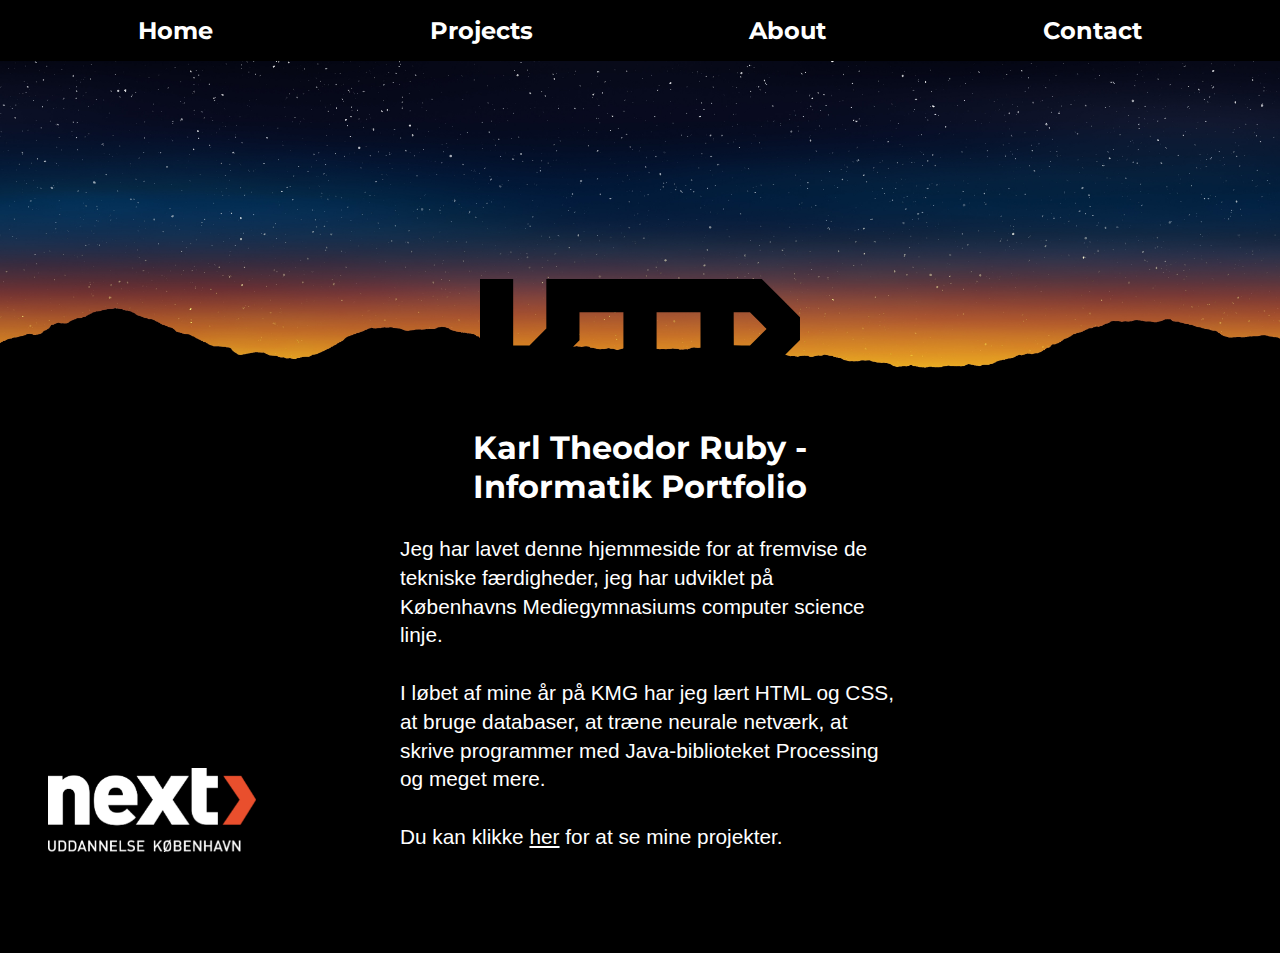
<file: index.html>
<!DOCTYPE html>
<html lang="en">
  <head>
    <meta charset="UTF-8" />
    <meta http-equiv="X-UA-Compatible" content="IE=edge" />
    <meta name="viewport" content="width=device-width, initial-scale=1.0" />
    <link rel="stylesheet" href="style.css" />
    <link rel="stylesheet" href="navbar.css" />
    <title>Informatik Portfolio - Home</title>
  </head>

  <body>
    <div id="navbar">
      <ul id="navlinks">
        <li><a href="index.html">Home</a></li>
        <li><a href="projects.html">Projects</a></li>
        <li><a href="about.html">About</a></li>
        <li><a href="contact.html">Contact</a></li>
      </ul>
    </div>

    <img src="banner.jpg" alt="nej" id="banner" />
    <img src="logo.svg" alt="logo" id="logo" />
    <div id="content">
      <h1>Karl Theodor Ruby - Informatik Portfolio</h1>

      <div class="textbox">
        <p class="maintext">
          Jeg har lavet denne hjemmeside for at fremvise de tekniske
          færdigheder, jeg har udviklet på Københavns Mediegymnasiums computer
          science linje.
          <br />
          <br />
          I løbet af mine år på KMG har jeg lært HTML og CSS, at bruge
          databaser, at træne neurale netværk, at skrive programmer med
          Java-biblioteket Processing og meget mere.
          <br />
          <br />
          Du kan klikke <a href="projects.html" class="maintext">her</a> for at
          se mine projekter.
        </p>
        <a href=""></a>
      </div>
    </div>
    <img src="next.png" alt="kmg logo" id="next" />
  </body>
</html>
</file>
<file: about.html>
<!DOCTYPE html>
<html lang="en">

<head>
    <meta charset="UTF-8">
    <meta http-equiv="X-UA-Compatible" content="IE=edge">
    <meta name="viewport" content="width=device-width, initial-scale=1.0">
    <link rel="stylesheet" href="style.css">
    <link rel="stylesheet" href="navbar.css">
    <title>Informatik Portfolio - About</title>
</head>


<body>
    <div id="navbar">
        <ul id="navlinks">
            <li><a href="index.html">Home</a></li>
            <li><a href="projects.html">Projects</a></li>
            <li><a href="about.html">About</a></li>
            <li><a href="contact.html">Contact</a></li>
        </ul>
    </div>
</body>

</html>
</file>
<file: contact.html>
<!DOCTYPE html>
<html lang="en">
  <head>
    <meta charset="UTF-8" />
    <meta http-equiv="X-UA-Compatible" content="IE=edge" />
    <meta name="viewport" content="width=device-width, initial-scale=1.0" />
    <link rel="stylesheet" href="style.css" />
    <link rel="stylesheet" href="navbar.css" />
    <title>Informatik Portfolio - Contact</title>
  </head>

  <body>
    <div id="navbar">
      <ul id="navlinks">
        <li><a href="index.html">Home</a></li>
        <li><a href="projects.html">Projects</a></li>
        <li><a href="about.html">About</a></li>
        <li><a href="contact.html">Contact</a></li>
      </ul>
    </div>
  </body>
</html>
</file>
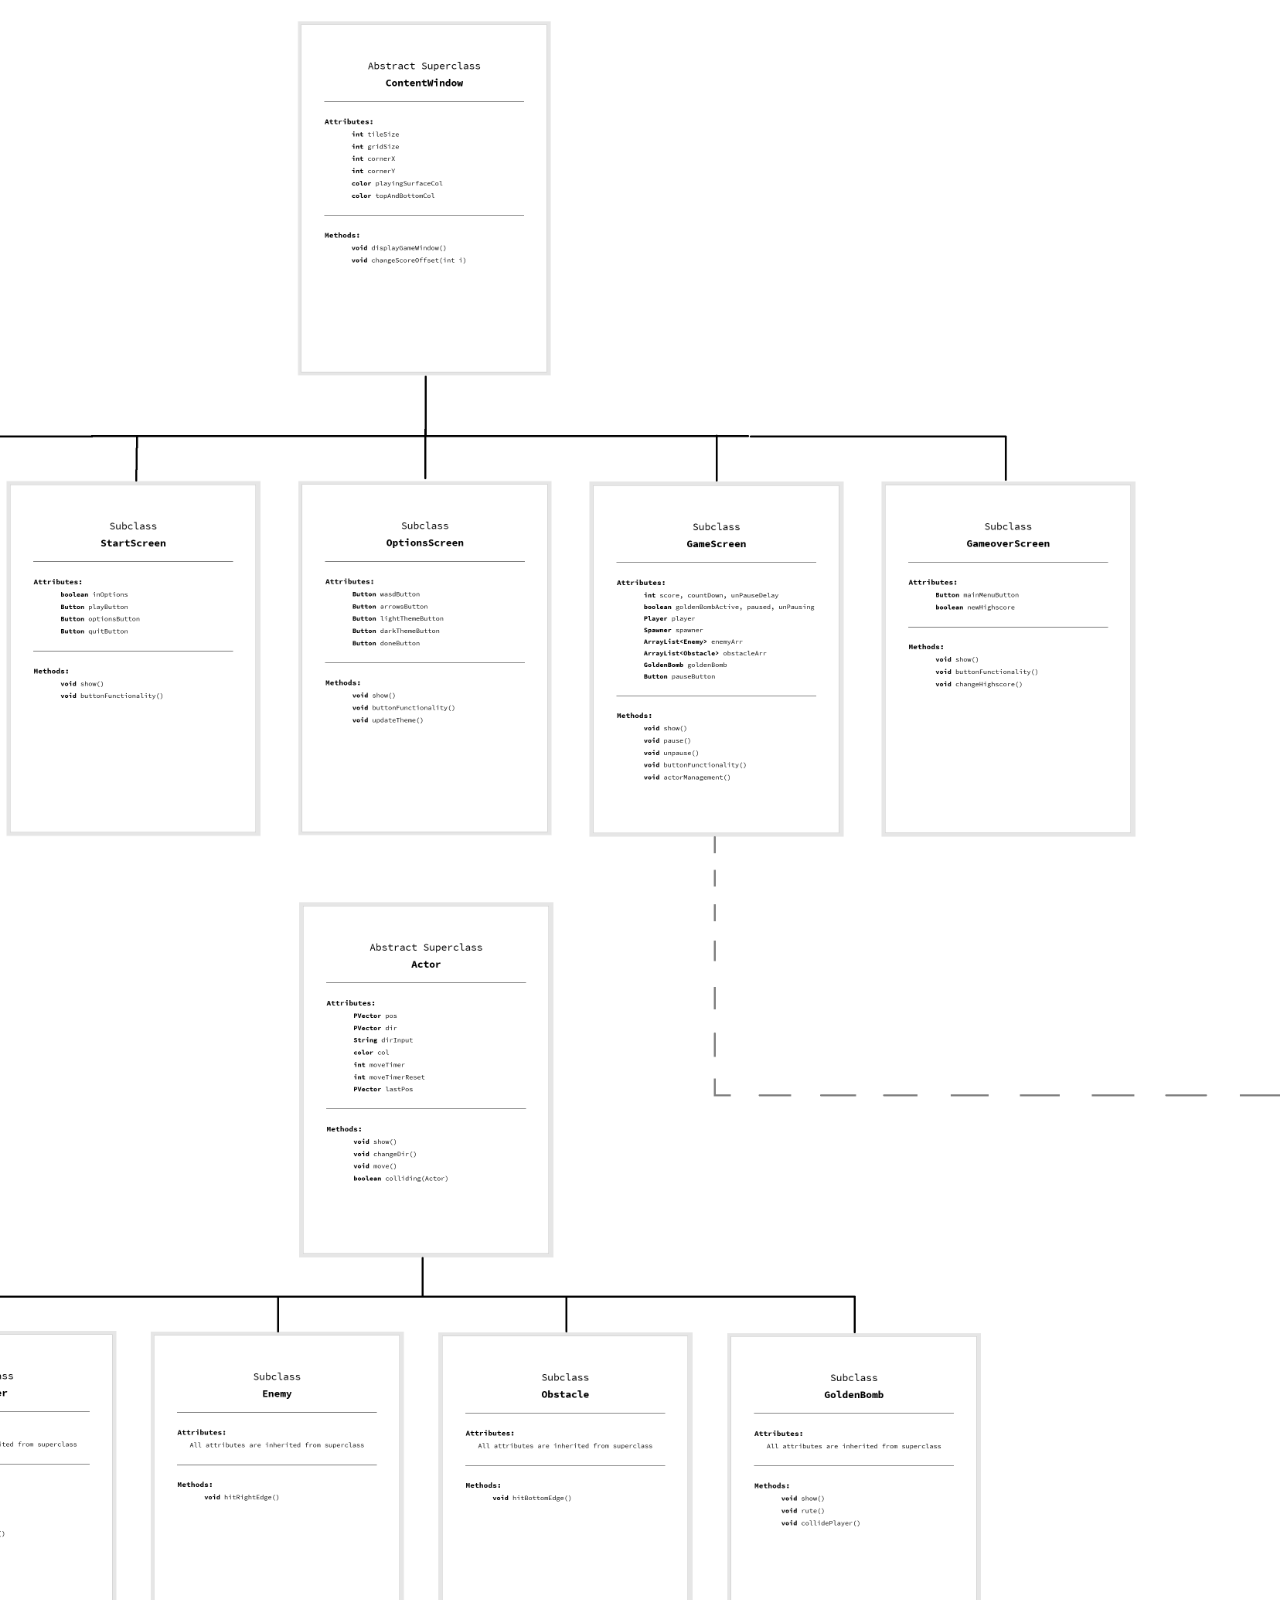
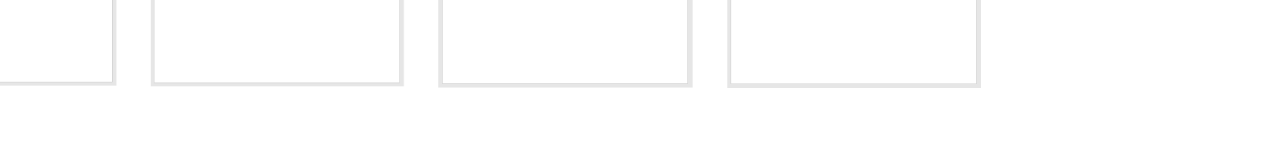
<file: UML-Diagram.html>
<!DOCTYPE html>
<html lang="en">
  <head>
    <meta charset="UTF-8" />
    <meta http-equiv="X-UA-Compatible" content="IE=edge" />
    <meta name="viewport" content="width=device-width, initial-scale=1" />
    <title>UML Diagram</title>

    <style>
      body {
        margin: 0;
        background: rgb(97, 97, 101);
      }

      img {
        width: 1920px;
        position: absolute;
        display: block;
        left: 50%;
        transform: translateX(-50%);
      }
    </style>
  </head>

  <body>
    <img src="UML_Diagram.png" alt="UML Diagram" />
  </body>
</html>
</file>
<file: style.css>
@import url("https://fonts.googleapis.com/css2?family=Montserrat:wght@300&display=swap");

body {
  font-family: "Montserrat", sans-serif;
  padding: 0;
  margin: 0;
  background: black;
  color: white;
}

h1 {
  font-size: xx-large;
  text-align: center;
}

h2 {
  font-size: x-large;
  text-align: center;
}

#next {
  position: fixed;
  left: 3rem;
  bottom: 3rem;
}

@media (-webkit-min-device-pixel-ratio: 1) {
  #next {
    width: 13rem;
  }
}

@media (-webkit-min-device-pixel-ratio: 1.25) {
  #next {
    width: 11rem;
  }
}

@media (-webkit-min-device-pixel-ratio: 1.5) {
  #next {
    width: 9rem;
  }
}

#banner {
  width: 100%;
  transform: scaleX(-1);
}

#logo {
  position: absolute;
  width: 25%;
  left: 50%;
  transform: translateX(-50%);
}

@media (-webkit-min-device-pixel-ratio: 1) {
  #logo {
    top: 31%;
  }
}

@media (-webkit-min-device-pixel-ratio: 1.25) {
  #logo {
    top: 32%;
  }
}

@media (-webkit-min-device-pixel-ratio: 1.5) {
  #logo {
    top: 33%;
  }
}

.maintext {
  font-family: Arial, Helvetica, sans-serif;
  color: white;
  padding-top: 0.5rem;
  font-size: 1.3rem;
  line-height: 1.8rem;
}

#content {
  position: relative;
  width: 40%;
  margin-right: 30%;
  margin-left: 30%;
  background-color: black;
  padding-bottom: 5rem;
}

.textbox {
  background-color: black;
  padding-right: 1rem;
  padding-left: 1rem;
  width: clamp(45ch, 50%, 75ch);
  margin: auto;
}
</file>
<file: navbar.css>
#navbar {
  position: fixed;
  width: 100%;
  z-index: 100;
  background: black;
}

#navlinks {
  display: flex;
  justify-content: space-between;
  align-items: center;
  list-style: none;
  padding-left: 10%;
  padding-right: 10%;
}

li a {
  text-decoration: none;
  font-size: 1.5rem;
  font-weight: bold;
  color: white;
}

#navlinks li a {
  padding: 5px 10px;
  border-radius: 20px;
  transition: background 0.4s ease 0s;
}

#navlinks li a:hover {
  cursor: pointer;
  background: white;
  color: black;
}
</file>
